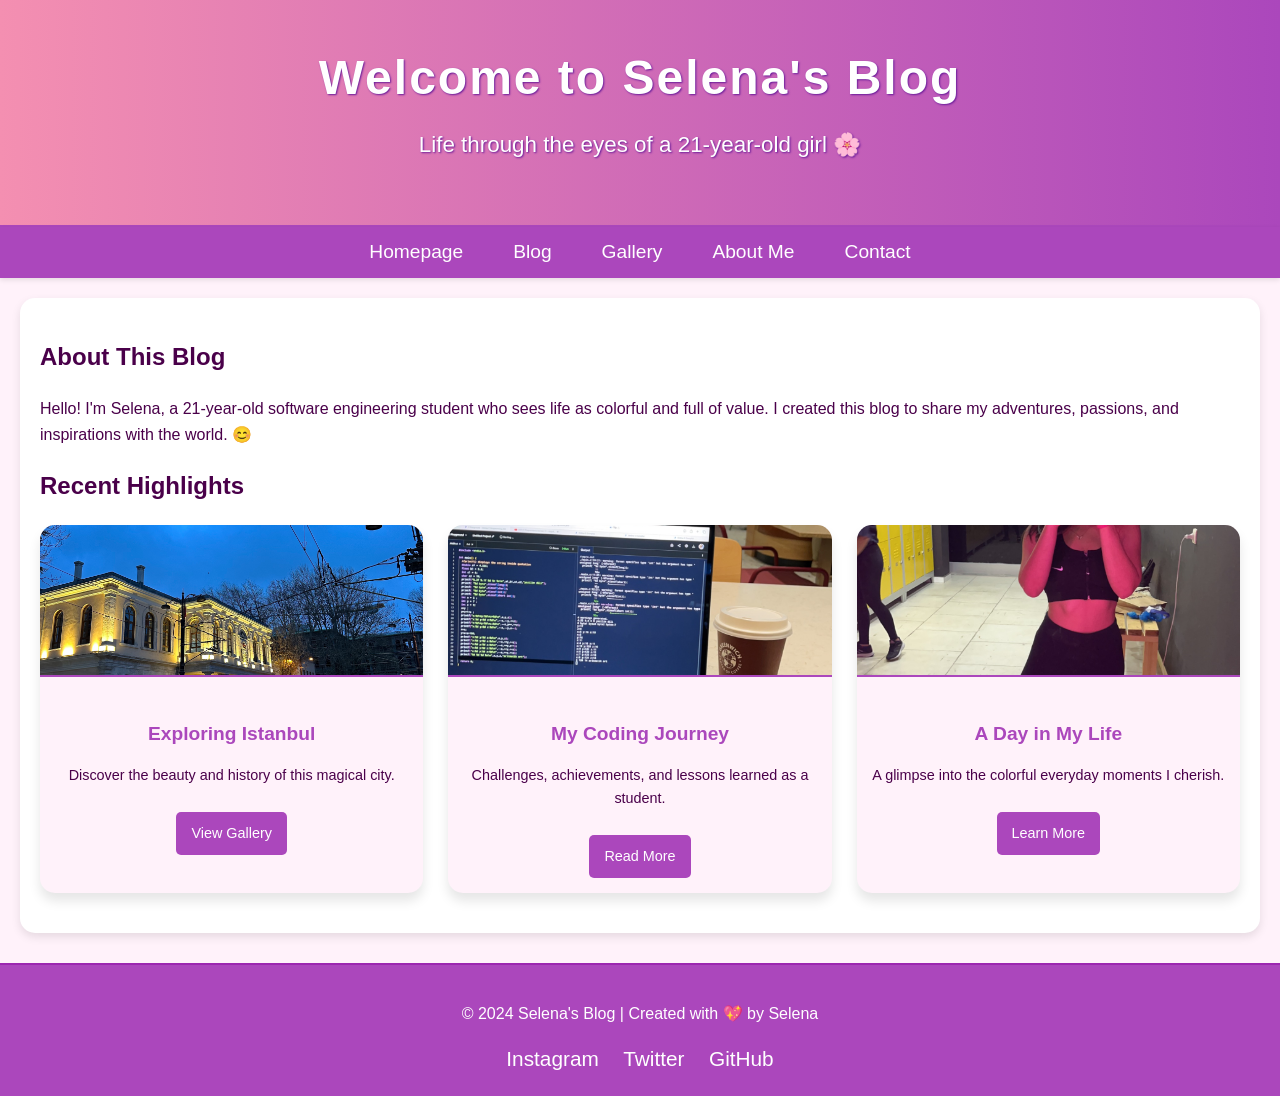
<file: proje/index.html>
<!DOCTYPE html>
<html lang="en">
<head>
    <meta charset="UTF-8">
    <meta name="viewport" content="width=device-width, initial-scale=1.0">
    <title>Selena's Blog - Homepage</title>
   
    <link rel="stylesheet" href="homepage.css">
</head>
<body>
   
    <header class="main-header">
        <div class="container">
            <h1>Welcome to Selena's Blog</h1>
            <p>Life through the eyes of a 21-year-old girl 🌸</p>
        </div>
    </header>

    
    <nav class="main-nav">
        <ul>
            <li><a href="index.html" class="active">Homepage</a></li>
            <li><a href="blog_yazim.html">Blog</a></li>
            <li><a href="gallery.html">Gallery</a></li>
            <li><a href="hakkımda.html">About Me</a></li>
            <li><a href="contact.html">Contact</a></li>
        </ul>
    </nav>

   
    <main class="homepage-content">
        
        <section class="intro-section">
            <h2>About This Blog</h2>
            <p>Hello! I'm Selena, a 21-year-old software engineering student who sees life as colorful and full of value. I created this blog to share my adventures, passions, and inspirations with the world. 😊</p>
        </section>

      
        <section class="featured-section">
            <h2>Recent Highlights</h2>
            <div class="highlight-container">
                <div class="highlight-item">
                    <img src="gallery1/IMG_0821.jpg" alt="Exploring Istanbul">
                    <div class="highlight-text">
                        <h3>Exploring Istanbul</h3>
                        <p>Discover the beauty and history of this magical city.</p>
                        <a href="gallery.html">View Gallery</a>
                    </div>
                </div>
                <div class="highlight-item">
                    <img src="gallery1/IMG_5863.png" alt="My Coding Journey">
                    <div class="highlight-text">
                        <h3>My Coding Journey</h3>
                        <p>Challenges, achievements, and lessons learned as a student.</p>
                        <a href="blog_yazim.html">Read More</a>
                    </div>
                </div>
                <div class="highlight-item">
                    <img src="gallery1/IMG_6247.png" alt="A Day in My Life">
                    <div class="highlight-text">
                        <h3>A Day in My Life</h3>
                        <p>A glimpse into the colorful everyday moments I cherish.</p>
                        <a href="blog_yazim.html">Learn More</a>
                    </div>
                </div>
            </div>
        </section>
    </main>

   
    <footer class="main-footer">
        <p>&copy; 2024 Selena's Blog | Created with 💖 by Selena</p>
        <div class="social-links">
            <a href="https://www.instagram.com/pasaselena" target="_blank">Instagram</a>
            <a href="https://x.com/pasaselena_" target="_blank">Twitter</a>
            <a href="https://gist.github.com/Pasaselena" target="_blank">GitHub</a>
        </div>
    </footer>
</body>
</html>
</file>
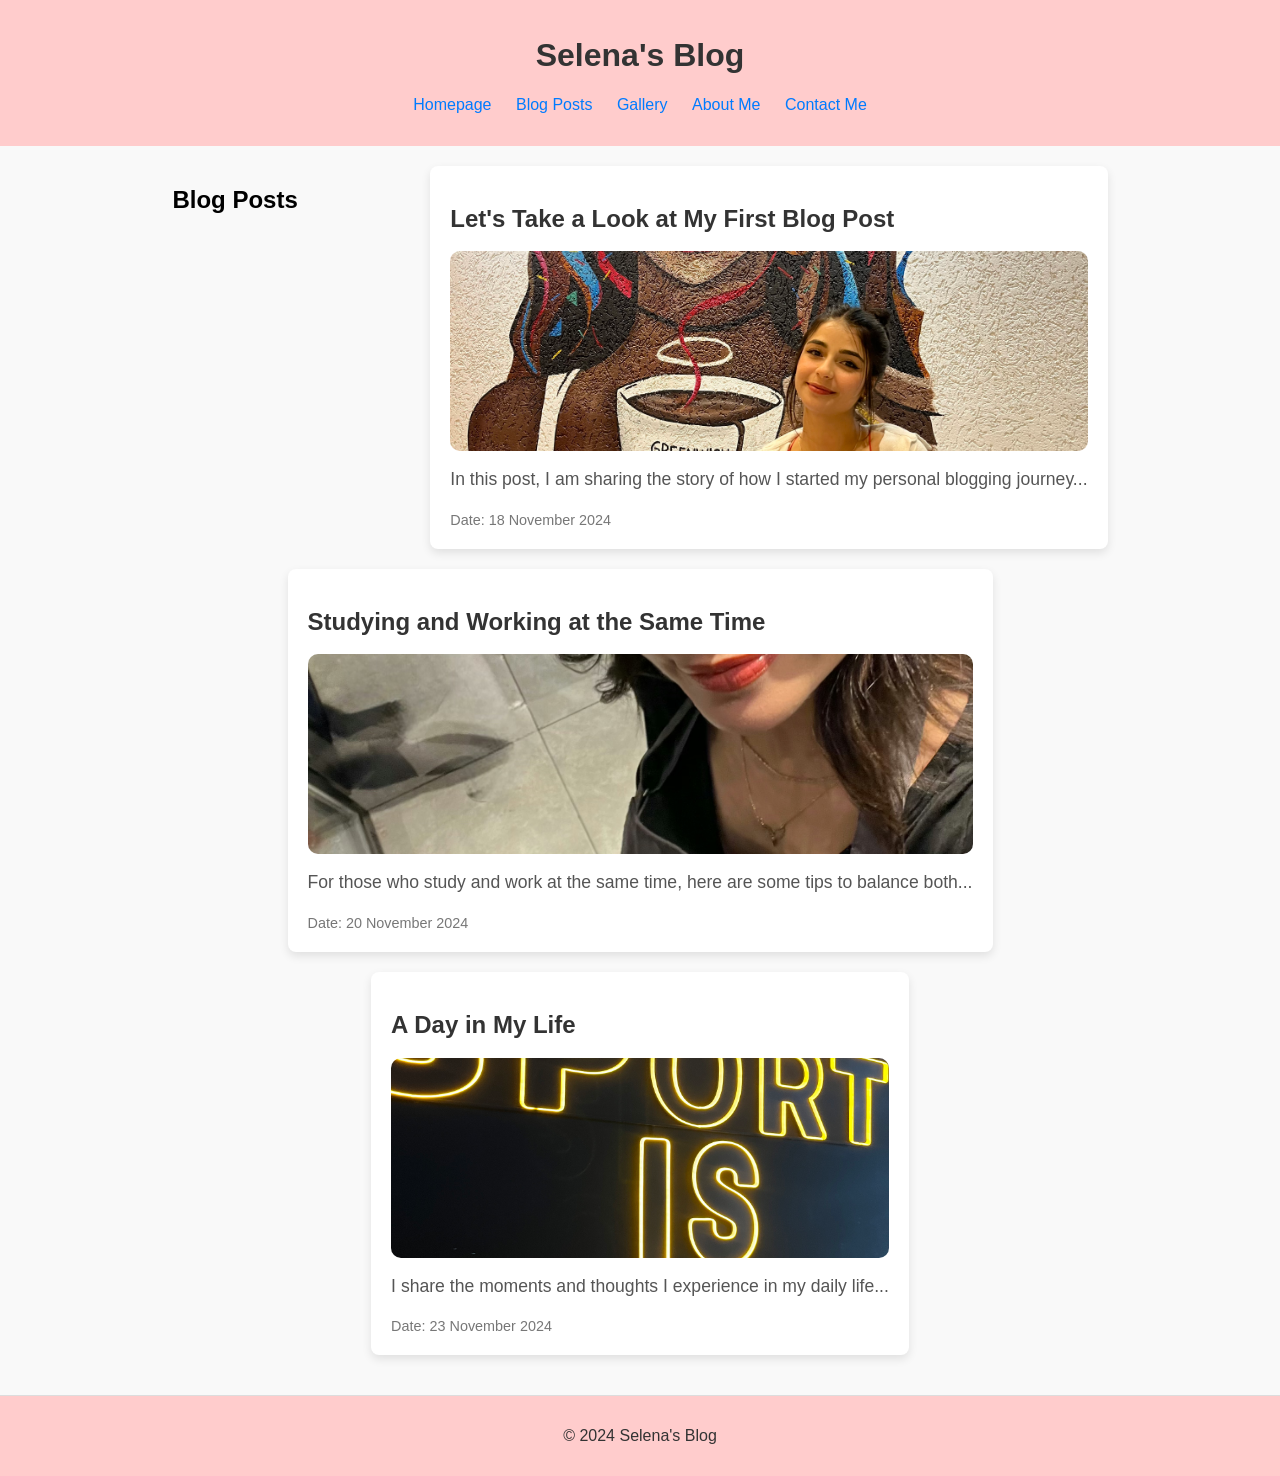
<file: proje/blog_yazim.html>
<!DOCTYPE html>
<html lang="en">
<head>
    <meta charset="UTF-8">
    <meta name="viewport" content="width=device-width, initial-scale=1.0">
    <title>Blog Posts - Selena's Blog</title>
    <link rel="stylesheet" href="blogpost.css"> 
</head>
<body>
   
    <header>
        <h1>Selena's Blog</h1>
        <nav>
            <ul>
                <li><a href="index.html">Homepage</a></li>
                <li><a href="blog_yazim.html" class="active">Blog Posts</a></li>
                <li><a href="gallery.html">Gallery</a></li>
                <li><a href="hakkımda.html">About Me</a></li>
                <li><a href="contact.html">Contact Me</a></li>
            </ul>
        </nav>
    </header>

    <main>
        <section class="blog-posts">
            <h2>Blog Posts</h2>

            <div class="blog-post">
                <h3><a href="ilkblogyazisi.html">Let's Take a Look at My First Blog Post</a></h3>
                <img src="gallery1/IMG_4565.jpg" alt="Image for first blog post" class="blog-image">
                <p class="excerpt">In this post, I am sharing the story of how I started my personal blogging journey...</p>
                <span class="date">Date: 18 November 2024</span>
            </div>

            <div class="blog-post">
                <h3><a href="workandstudent.html">Studying and Working at the Same Time</a></h3>
                <img src="gallery1/IMG_2950.jpg" alt="Image for second blog post" class="blog-image">
                <p class="excerpt">For those who study and work at the same time, here are some tips to balance both...</p>
                <span class="date">Date: 20 November 2024</span>
            </div>

            <div class="blog-post">
                <h3><a href="myroutine.html">A Day in My Life</a></h3>
                <img src="gallery1/IMG_6243.jpg" alt="Image for third blog post" class="blog-image">
                <p class="excerpt">I share the moments and thoughts I experience in my daily life...</p>
                <span class="date">Date: 23 November 2024</span>
            </div>

        </section>
    </main>

    <footer>
        <p>&copy; 2024 Selena's Blog</p>
    </footer>

</body>
</html>
</file>
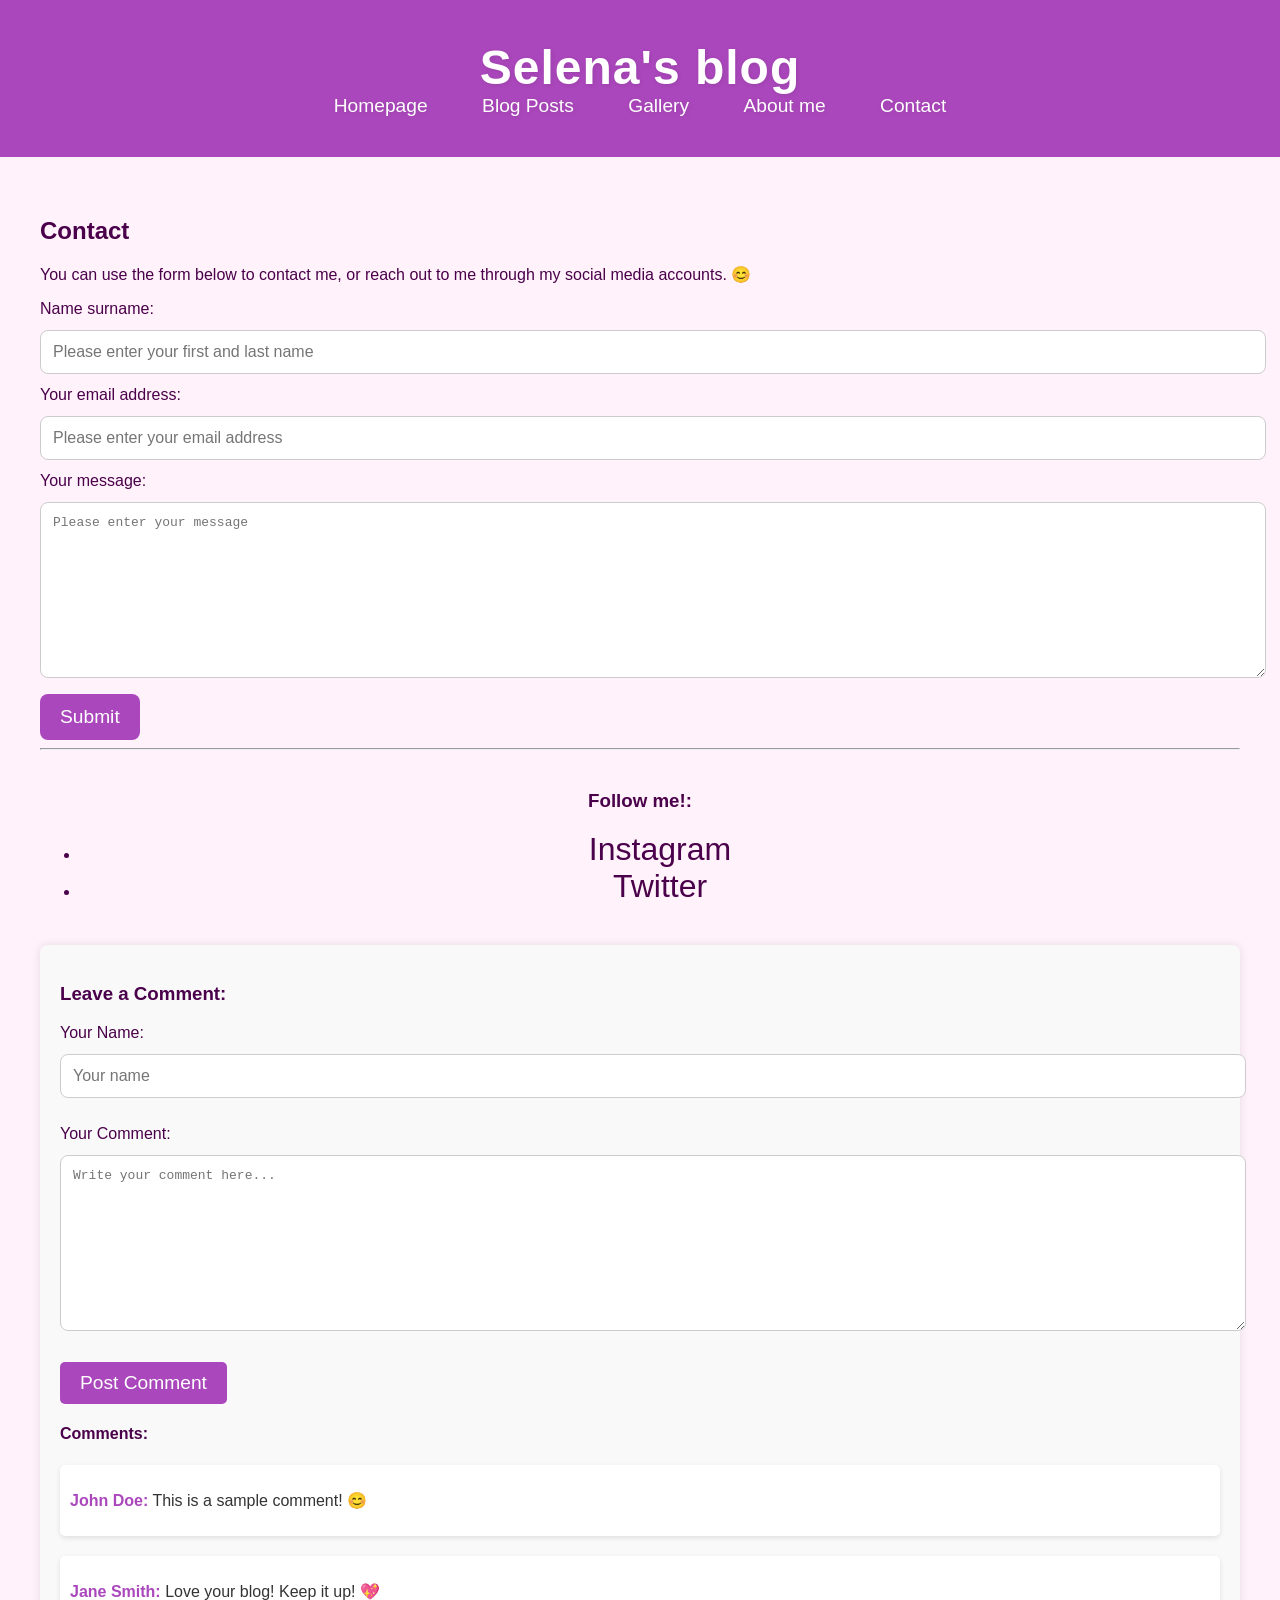
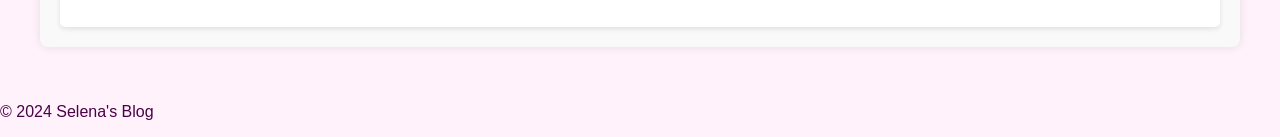
<file: proje/contact.html>
<!DOCTYPE html>
<html lang="en">
<head>
    <meta charset="UTF-8">
    <meta name="viewport" content="width=device-width, initial-scale=1.0">
    <title>İletişim - Selena's Blog</title>
    <link rel="stylesheet" href="contact.css">
</head>
<body>
    
    <header>
        <h1>Selena's blog</h1>
        <nav>
            <ul>
                <li><a href="index.html">Homepage</a></li>
                <li><a href="blog_yazim.html">Blog Posts</a></li>
                <li><a href="gallery.html">Gallery</a></li>
                <li><a href="hakkımda.html">About me</a></li>
                <li><a href="contact.html" class="active">Contact</a></li>
            </ul>
        </nav>
    </header>

    
    <main>
        <section class="contact">
            <h2>Contact</h2>
            <p>You can use the form below to contact me, or reach out to me through my social media accounts. 😊</p>

          
            <form name="contact" method="POST" data-netlify="true">
                <input type="hidden" name="form-name" value="contact">
                <div class="form-group">
                    <label for="name">Name surname:</label>
                    <input type="text" id="name" name="name" placeholder="Please enter your first and last name" required>
                </div>

                <div class="form-group">
                    <label for="email">Your email address:</label>
                    <input type="email" id="email" name="email" placeholder="Please enter your email address" required>
                </div>

                <div class="form-group">
                    <label for="message">Your message:</label>
                    <textarea id="message" name="message" rows="4" placeholder="Please enter your message" required></textarea>
                </div>

                <button type="submit" class="submit-btn">Submit</button>
            </form>

            <hr>

           
            <div class="social-media">
                <h3>Follow me!:</h3>
                <ul>
                    <li><a href="https://www.instagram.com/pasaselena?igsh=MTh3Zm9ldzU2Z3Z0eQ==" target="_blank">Instagram</a></li>
                    <li><a href="https://x.com/pasaselena_?s=21&t=tF5cCokDDqUtl7i5C5iYYg" target="_blank">Twitter</a></li>
                </ul>
            </div>

           
            <div class="comments-section">
                <h3>Leave a Comment:</h3>
                <form action="#" method="POST" class="comment-form">
                    <div class="form-group">
                        <label for="comment-name">Your Name:</label>
                        <input type="text" id="comment-name" name="comment-name" placeholder="Your name" required>
                    </div>

                    <div class="form-group">
                        <label for="comment-text">Your Comment:</label>
                        <textarea id="comment-text" name="comment-text" rows="4" placeholder="Write your comment here..." required></textarea>
                    </div>

                    <button type="submit" class="submit-btn">Post Comment</button>
                </form>

                <h4>Comments:</h4>
                <div class="comment-list">
                  
                    <div class="comment">
                        <p><strong>John Doe:</strong> This is a sample comment! 😊</p>
                    </div>
                    <div class="comment">
                        <p><strong>Jane Smith:</strong> Love your blog! Keep it up! 💖</p>
                    </div>
                </div>
            </div>

        </section>
    </main>

   
    <footer>
        <p>&copy; 2024 Selena's Blog</p>
    </footer>
</body>
</html>
</file>
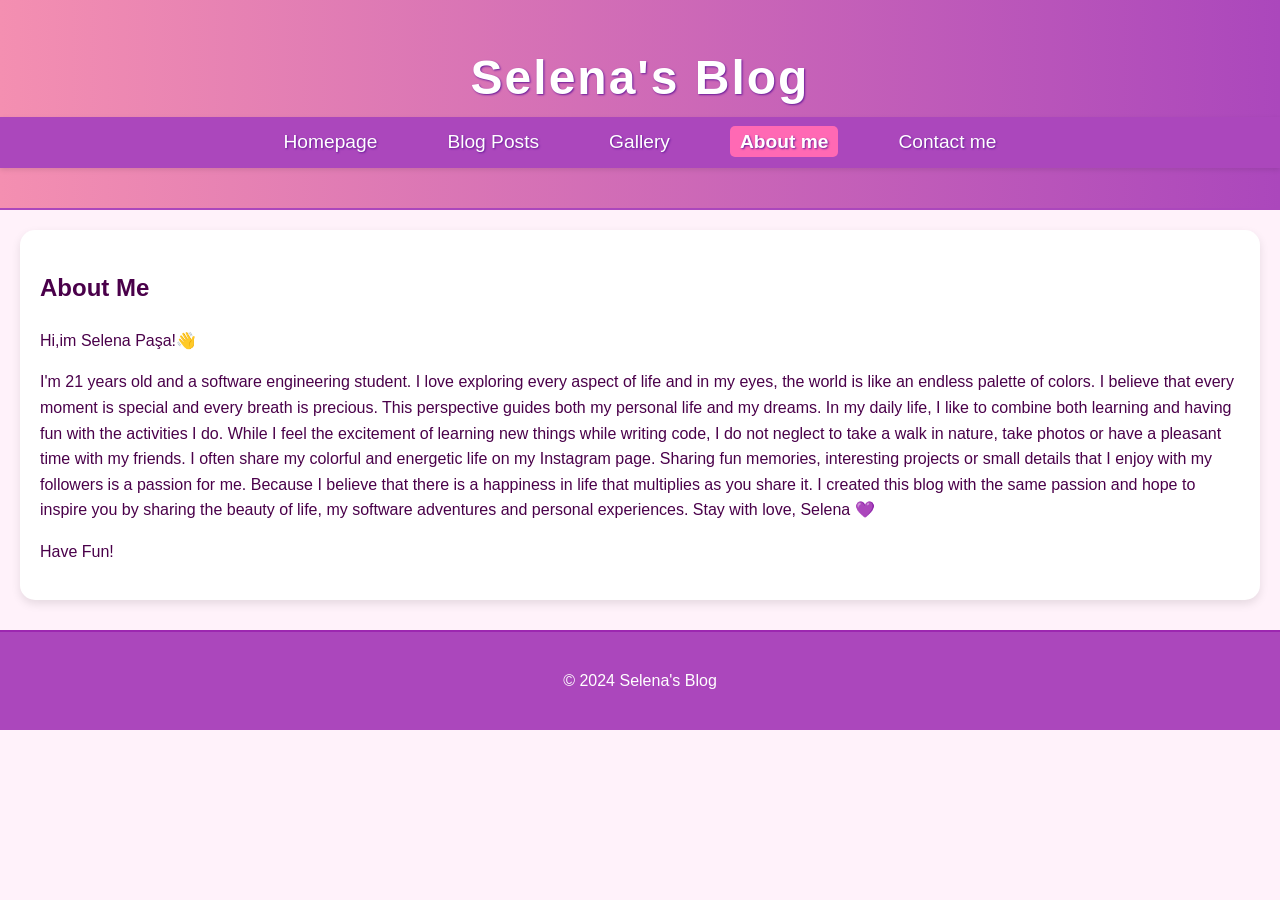
<file: proje/hakkımda.html>
<!DOCTYPE html>
<html lang="tr">
<head>
    <meta charset="UTF-8">
    <meta name="viewport" content="width=device-width, initial-scale=1.0">
    <title>Hakkımda - Selena's Blog</title>
    <link rel="stylesheet" href="style.css">
    <link rel="stylesheet" href="homepage.css">
   
</head>
<body>
   
    <header>
        <h1>Selena's Blog</h1>
        <nav>
            <ul>
                <li><a href="index.html">Homepage</a></li>
                <li><a href="blog_yazim.html">Blog Posts</a></li>
                <li><a href="gallery.html">Gallery</a></li>
                <li><a href="hakkımda.html" class="active">About me</a></li>
                <li><a href="contact.html">Contact me</a></li>
            </ul>
        </nav>
    </header>

  
    <main>
        <section class="about">
            <h2>About Me</h2>
            <p>Hi,im Selena Paşa!👋</p>
            <p> 

                I'm 21 years old and a software engineering student. I love exploring every aspect of life and in my eyes, the world is like an endless palette of colors. I believe that every moment is special and every breath is precious. This perspective guides both my personal life and my dreams.
                
                In my daily life, I like to combine both learning and having fun with the activities I do. While I feel the excitement of learning new things while writing code, I do not neglect to take a walk in nature, take photos or have a pleasant time with my friends.
                
                I often share my colorful and energetic life on my Instagram page. Sharing fun memories, interesting projects or small details that I enjoy with my followers is a passion for me. Because I believe that there is a happiness in life that multiplies as you share it.
                
                I created this blog with the same passion and hope to inspire you by sharing the beauty of life, my software adventures and personal experiences.
                
                Stay with love,
                Selena 💜
                
                </p>
            <p>Have Fun!</p>
        </section>
    </main>

   
    <footer>
        <p>&copy; 2024 Selena's Blog</p>
    </footer>
</body>
</html>
</file>
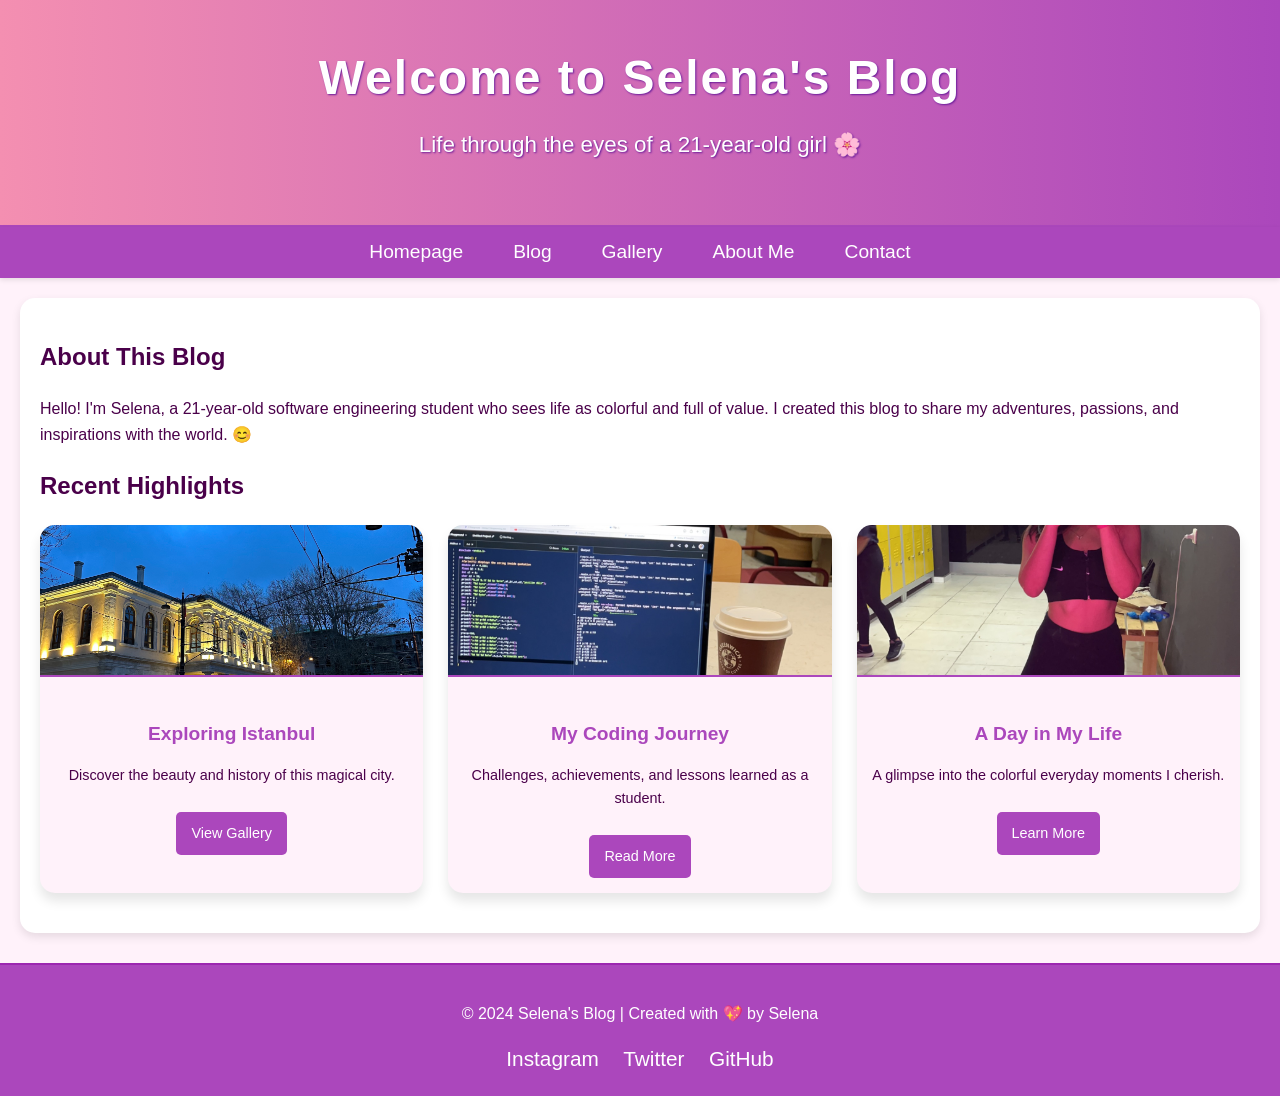
<file: proje/homepage.html>
<!DOCTYPE html>
<html lang="en">
<head>
    <meta charset="UTF-8">
    <meta name="viewport" content="width=device-width, initial-scale=1.0">
    <title>Selena's Blog - Homepage</title>
   
    <link rel="stylesheet" href="homepage.css">
</head>
<body>
   
    <header class="main-header">
        <div class="container">
            <h1>Welcome to Selena's Blog</h1>
            <p>Life through the eyes of a 21-year-old girl 🌸</p>
        </div>
    </header>

    
    <nav class="main-nav">
        <ul>
            <li><a href="homepage.html" class="active">Homepage</a></li>
            <li><a href="blog_yazim.html">Blog</a></li>
            <li><a href="gallery.html">Gallery</a></li>
            <li><a href="hakkımda.html">About Me</a></li>
            <li><a href="contact.html">Contact</a></li>
        </ul>
    </nav>

   
    <main class="homepage-content">
        
        <section class="intro-section">
            <h2>About This Blog</h2>
            <p>Hello! I'm Selena, a 21-year-old software engineering student who sees life as colorful and full of value. I created this blog to share my adventures, passions, and inspirations with the world. 😊</p>
        </section>

      
        <section class="featured-section">
            <h2>Recent Highlights</h2>
            <div class="highlight-container">
                <div class="highlight-item">
                    <img src="gallery1/IMG_0821.jpg" alt="Exploring Istanbul">
                    <div class="highlight-text">
                        <h3>Exploring Istanbul</h3>
                        <p>Discover the beauty and history of this magical city.</p>
                        <a href="gallery.html">View Gallery</a>
                    </div>
                </div>
                <div class="highlight-item">
                    <img src="gallery1/IMG_5863.png" alt="My Coding Journey">
                    <div class="highlight-text">
                        <h3>My Coding Journey</h3>
                        <p>Challenges, achievements, and lessons learned as a student.</p>
                        <a href="blog_yazim.html">Read More</a>
                    </div>
                </div>
                <div class="highlight-item">
                    <img src="gallery1/IMG_6247.png" alt="A Day in My Life">
                    <div class="highlight-text">
                        <h3>A Day in My Life</h3>
                        <p>A glimpse into the colorful everyday moments I cherish.</p>
                        <a href="blog_yazim.html">Learn More</a>
                    </div>
                </div>
            </div>
        </section>
    </main>

   
    <footer class="main-footer">
        <p>&copy; 2024 Selena's Blog | Created with 💖 by Selena</p>
        <div class="social-links">
            <a href="https://www.instagram.com/pasaselena" target="_blank">Instagram</a>
            <a href="https://x.com/pasaselena_" target="_blank">Twitter</a>
            <a href="https://gist.github.com/Pasaselena" target="_blank">GitHub</a>
        </div>
    </footer>
</body>
</html>
</file>
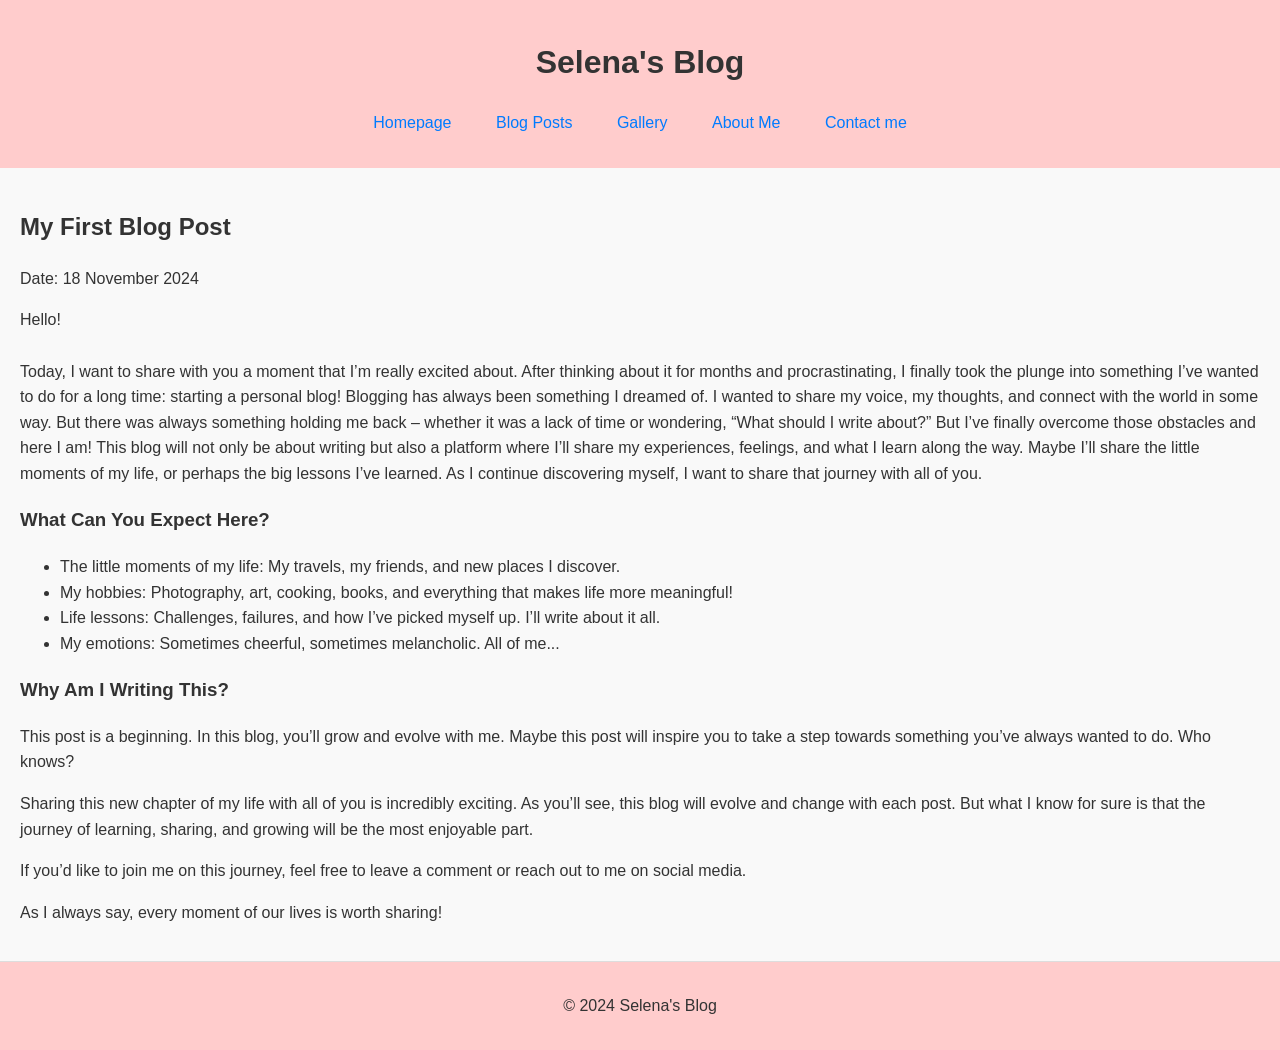
<file: proje/ilkblogyazisi.html>
<!DOCTYPE html>
<html lang="en">
<head>
    <meta charset="UTF-8">
    <meta name="viewport" content="width=device-width, initial-scale=1.0">
    <title>İlk Blog Yazım - Selena's Blog</title>
    <link rel="stylesheet" href="style.css"> 
    <link rel="stylesheet" href="blogpost.css"> 
</head>
<body>
    
    <header>
        <h1>Selena's Blog</h1>
        <nav>
            <ul>
                <li><a href="index.html">Homepage</a></li>
                <li><a href="blog_yazim.html">Blog Posts</a></li>
                <li><a href="gallery.html">Gallery</a></li>
                <li><a href="hakkımda.html">About Me</a></li>
                <li><a href="contact.html">Contact me</a></li>
            </ul>
        </nav>
    </header>

    
    <main>
        <section class="post">
            <h2>My First Blog Post</h2>
            <span class="post-date">Date: 18 November 2024</span>
            <div class="post-content">
                <p>Hello!<br><br>
                
                    Today, I want to share with you a moment that I’m really excited about. After thinking about it for months and procrastinating, I finally took the plunge into something I’ve wanted to do for a long time: starting a personal blog!
                    
                    Blogging has always been something I dreamed of. I wanted to share my voice, my thoughts, and connect with the world in some way. But there was always something holding me back – whether it was a lack of time or wondering, “What should I write about?” But I’ve finally overcome those obstacles and here I am!
                    
                    This blog will not only be about writing but also a platform where I’ll share my experiences, feelings, and what I learn along the way. Maybe I’ll share the little moments of my life, or perhaps the big lessons I’ve learned. As I continue discovering myself, I want to share that journey with all of you.
                    
                    <h3>What Can You Expect Here?</h3>
                    <ul>
                        <li>The little moments of my life: My travels, my friends, and new places I discover.</li>
                        <li>My hobbies: Photography, art, cooking, books, and everything that makes life more meaningful!</li>
                        <li>Life lessons: Challenges, failures, and how I’ve picked myself up. I’ll write about it all.</li>
                        <li>My emotions: Sometimes cheerful, sometimes melancholic. All of me...</li>
                    </ul>

                    <h3>Why Am I Writing This?</h3>
                    <p>This post is a beginning. In this blog, you’ll grow and evolve with me. Maybe this post will inspire you to take a step towards something you’ve always wanted to do. Who knows?</p>
                    <p>Sharing this new chapter of my life with all of you is incredibly exciting. As you’ll see, this blog will evolve and change with each post. But what I know for sure is that the journey of learning, sharing, and growing will be the most enjoyable part.</p>
                    
                    <p>If you’d like to join me on this journey, feel free to leave a comment or reach out to me on social media.</p>
                    
                    <p>As I always say, every moment of our lives is worth sharing!</p>
               </p>
            </div>
        </section>
    </main>

  
    <footer>
        <p>&copy; 2024 Selena's Blog</p>
    </footer>
</body>
</html>
</file>
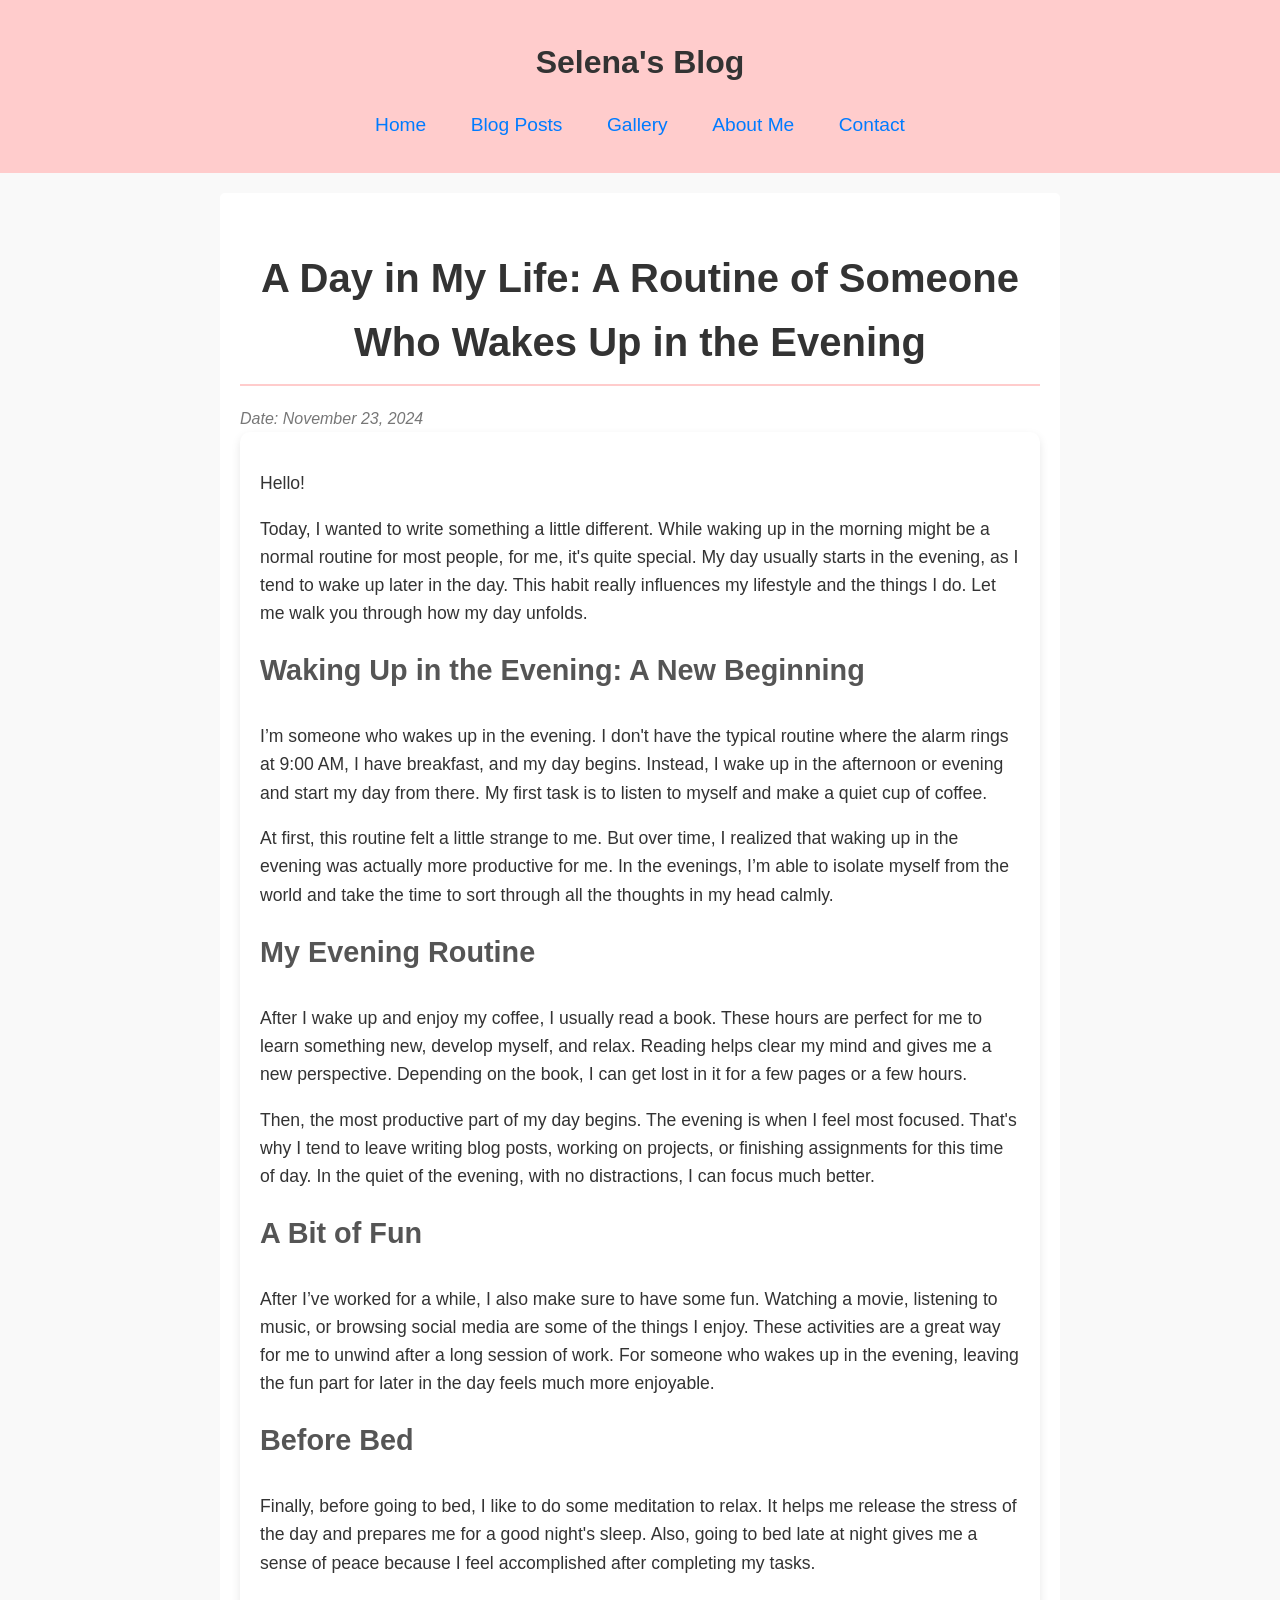
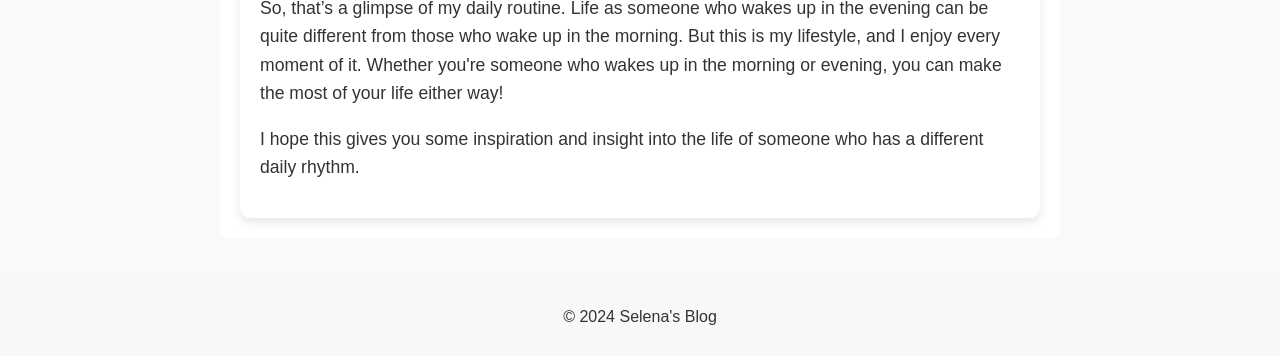
<file: proje/myroutine.html>
<!DOCTYPE html>
<html lang="en">
<head>
    <meta charset="UTF-8">
    <meta name="viewport" content="width=device-width, initial-scale=1.0">
    <title>A Day in My Life - Selena's Blog</title>
    <link rel="stylesheet" href="style.css"> 
    <link rel="stylesheet" href="work.css"> 
</head>
<body>
   
    <header>
        <h1>Selena's Blog</h1>
        <nav>
            <ul>
                <li><a href="index.html">Home</a></li>
                <li><a href="blog_yazim.html">Blog Posts</a></li>
                <li><a href="gallery.html">Gallery</a></li>
                <li><a href="hakkımda.html">About Me</a></li>
                <li><a href="contact.html">Contact</a></li>
            </ul>
        </nav>
    </header>

    
    <main>
        <section class="post">
            <h2>A Day in My Life: A Routine of Someone Who Wakes Up in the Evening</h2>
            <span class="post-date">Date: November 23, 2024</span>
            <div class="post-content">
                <p>Hello!</p>
                <p>Today, I wanted to write something a little different. While waking up in the morning might be a normal routine for most people, for me, it's quite special. My day usually starts in the evening, as I tend to wake up later in the day. This habit really influences my lifestyle and the things I do. Let me walk you through how my day unfolds.</p>

                <h3>Waking Up in the Evening: A New Beginning</h3>
                <p>I’m someone who wakes up in the evening. I don't have the typical routine where the alarm rings at 9:00 AM, I have breakfast, and my day begins. Instead, I wake up in the afternoon or evening and start my day from there. My first task is to listen to myself and make a quiet cup of coffee.</p>

                <p>At first, this routine felt a little strange to me. But over time, I realized that waking up in the evening was actually more productive for me. In the evenings, I’m able to isolate myself from the world and take the time to sort through all the thoughts in my head calmly.</p>

                <h3>My Evening Routine</h3>
                <p>After I wake up and enjoy my coffee, I usually read a book. These hours are perfect for me to learn something new, develop myself, and relax. Reading helps clear my mind and gives me a new perspective. Depending on the book, I can get lost in it for a few pages or a few hours.</p>

                <p>Then, the most productive part of my day begins. The evening is when I feel most focused. That's why I tend to leave writing blog posts, working on projects, or finishing assignments for this time of day. In the quiet of the evening, with no distractions, I can focus much better.</p>

                <h3>A Bit of Fun</h3>
                <p>After I’ve worked for a while, I also make sure to have some fun. Watching a movie, listening to music, or browsing social media are some of the things I enjoy. These activities are a great way for me to unwind after a long session of work. For someone who wakes up in the evening, leaving the fun part for later in the day feels much more enjoyable.</p>

                <h3>Before Bed</h3>
                <p>Finally, before going to bed, I like to do some meditation to relax. It helps me release the stress of the day and prepares me for a good night's sleep. Also, going to bed late at night gives me a sense of peace because I feel accomplished after completing my tasks.</p>

                <p>So, that’s a glimpse of my daily routine. Life as someone who wakes up in the evening can be quite different from those who wake up in the morning. But this is my lifestyle, and I enjoy every moment of it. Whether you're someone who wakes up in the morning or evening, you can make the most of your life either way!</p>

                <p>I hope this gives you some inspiration and insight into the life of someone who has a different daily rhythm.</p>
            </div>
        </section>
    </main>

    
    <footer>
        <p>&copy; 2024 Selena's Blog</p>
    </footer>
</body>
</html>
</file>
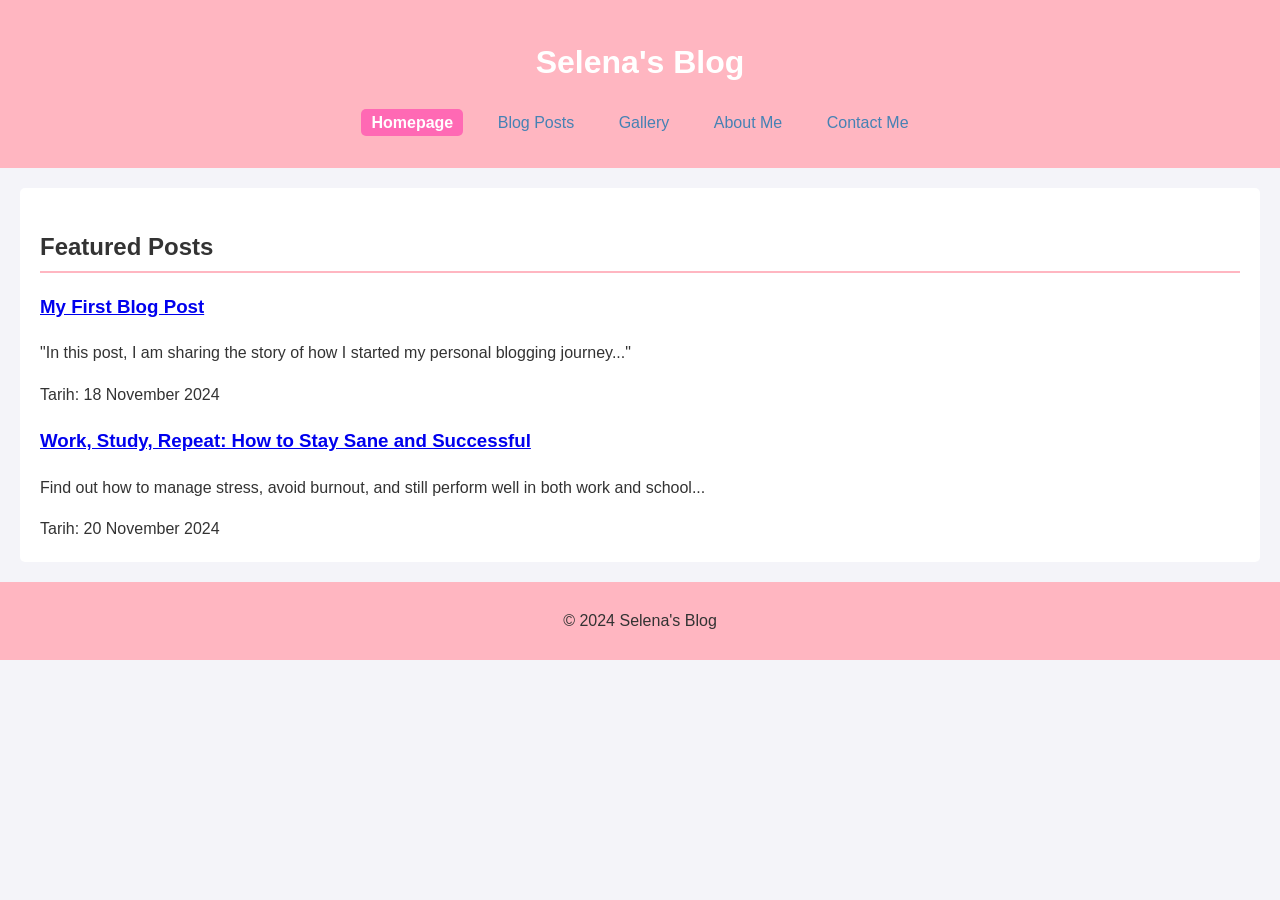
<file: proje/WEB_SİTEM.HTML>
<!DOCTYPE html>
<html lang="en">
<head>
    <meta charset="UTF-8">
    <meta name="viewport" content="width=device-width, initial-scale=1.0">
    <title>Selena's Blog - Home Page</title>
    <link rel="stylesheet" href="style.css">
</head>
<body>
    
    
    <header>
        <h1>Selena's Blog</h1>
        <nav>
            <ul>
                <li><a href="index.html" class="active">Homepage</a></li>
                <li><a href="blog_yazim.html">Blog Posts</a></li>
                <li><a href="gallery.html">Gallery</a></li>
                <li><a href="hakkımda.html">About Me</a></li>
                <li><a href="contact.html">Contact Me</a></li>
            </ul>
        </nav>
    </header>

    
    <main>
        <section class="featured-posts">
            <h2>Featured Posts</h2>
            
           
            <article>
                <h3><a href="ilkblogyazisi.html">My First Blog Post</a></h3>
                <p>"In this post, I am sharing the story of how I started my personal blogging journey..."</p>
                <span>Tarih: 18 November 2024</span>
            </article>

            
            <article>
                <h3><a href="workandstudent.html">Work, Study, Repeat: How to Stay Sane and Successful</a></h3>
                <p>Find out how to manage stress, avoid burnout, and still perform well in both work and school...</p>
                <span>Tarih: 20 November 2024</span>
            </article>
        </section>
    </main>

   
    <footer>
        <p>&copy; 2024 Selena's Blog</p>
    </footer>
    
</body>
</html>
</file>
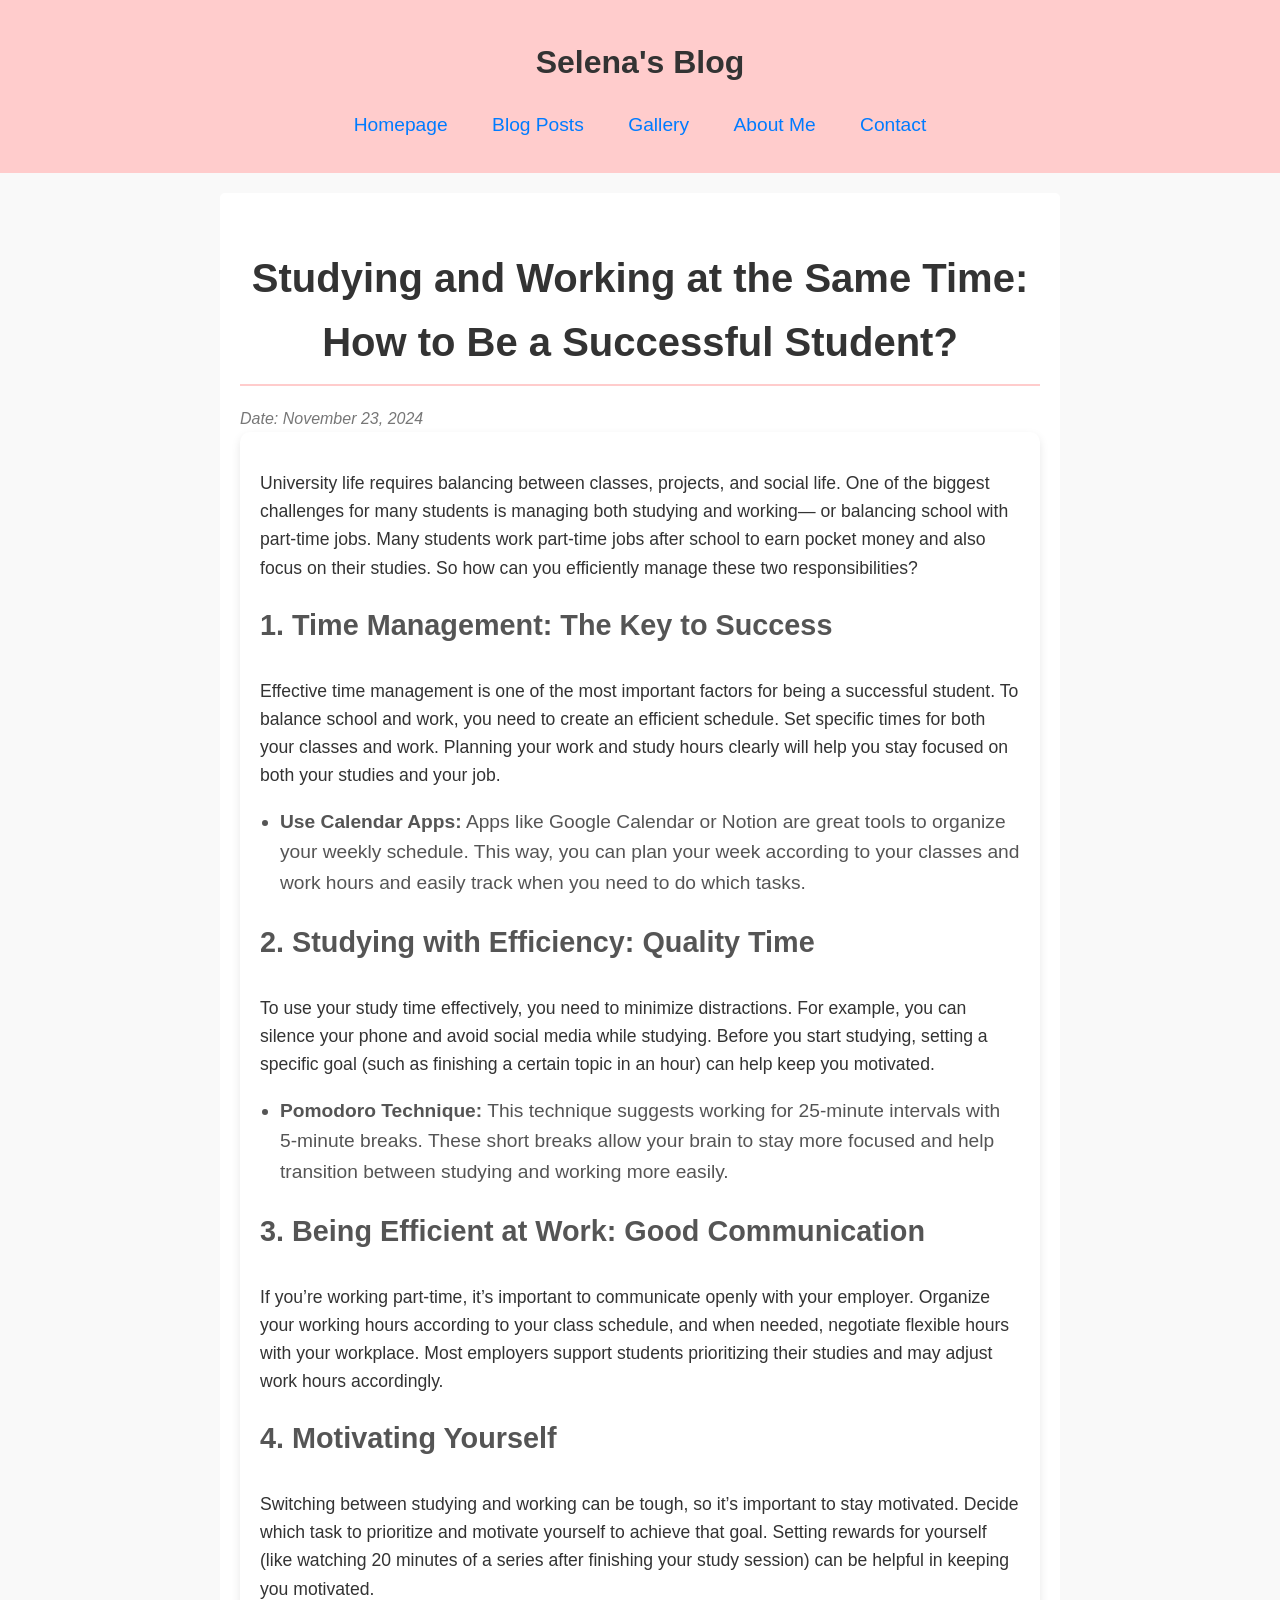
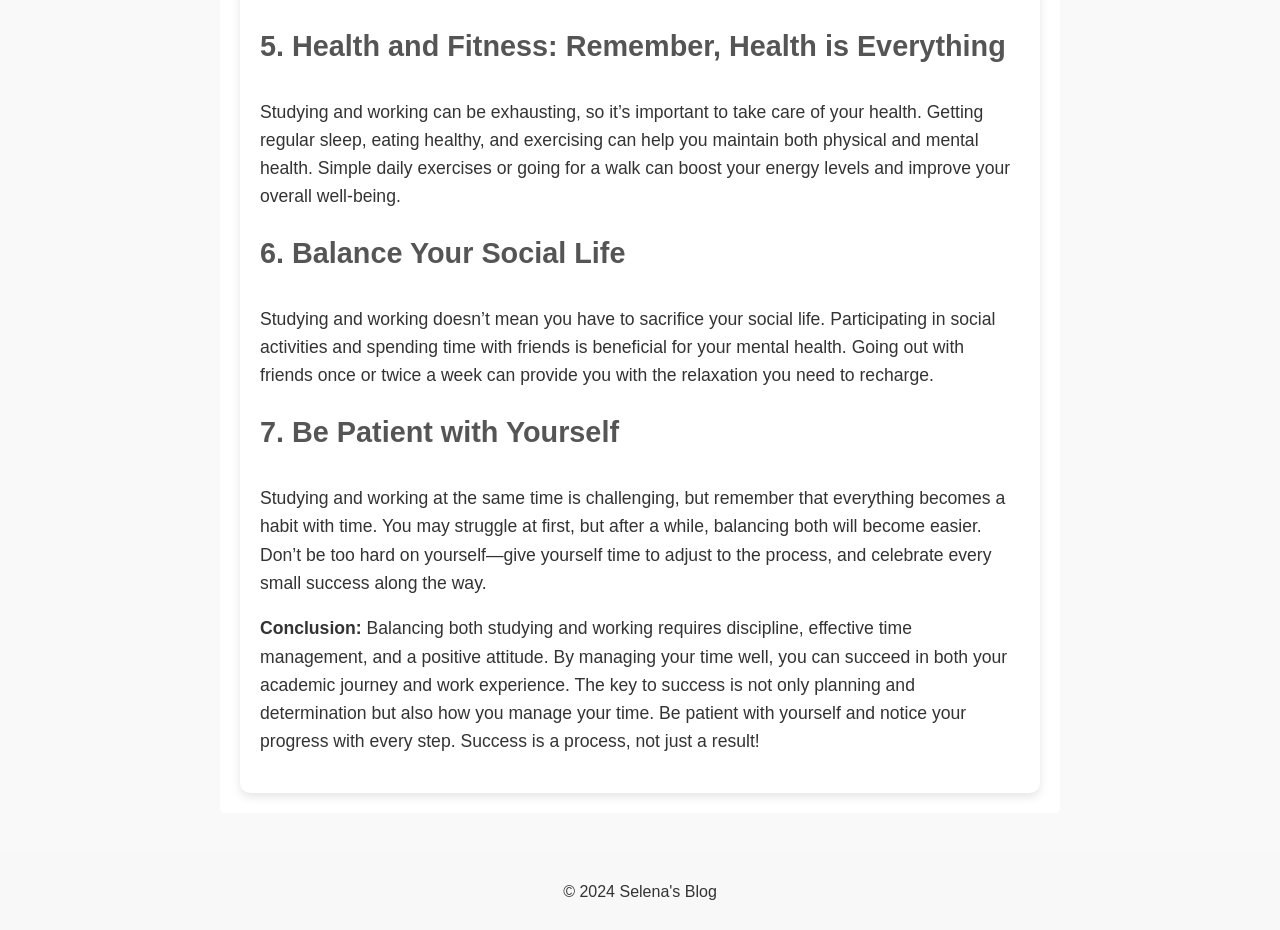
<file: proje/workandstudent.html>
<!DOCTYPE html>
<html lang="en">
<head>
    <meta charset="UTF-8">
    <meta name="viewport" content="width=device-width, initial-scale=1.0">
    <title>Studying and Working at the Same Time: How to Be a Successful Student?</title>
    <link rel="stylesheet" href="style.css"> 
    <link rel="stylesheet" href="work.css"> 

</head>
<body>
    
    <header>
        <h1>Selena's Blog</h1>
        <nav>
            <ul>
                <li><a href="hakkımda.html">Homepage</a></li>
                <li><a href="blog_yazim.html">Blog Posts</a></li>
                <li><a href="gallery.html">Gallery</a></li>
                <li><a href="hakkımda.html">About Me</a></li>
                <li><a href="contact.html">Contact</a></li>
            </ul>
        </nav>
    </header>


    <main>
        <section class="post">
            <h2>Studying and Working at the Same Time: How to Be a Successful Student?</h2>
            <span class="post-date">Date: November 23, 2024</span>
            <div class="post-content">
                <p>University life requires balancing between classes, projects, and social life. One of the biggest challenges for many students is managing both studying and working— or balancing school with part-time jobs. Many students work part-time jobs after school to earn pocket money and also focus on their studies. So how can you efficiently manage these two responsibilities?</p>
                
                <h3>1. Time Management: The Key to Success</h3>
                <p>Effective time management is one of the most important factors for being a successful student. To balance school and work, you need to create an efficient schedule. Set specific times for both your classes and work. Planning your work and study hours clearly will help you stay focused on both your studies and your job.</p>
                <ul>
                    <li><strong>Use Calendar Apps:</strong> Apps like Google Calendar or Notion are great tools to organize your weekly schedule. This way, you can plan your week according to your classes and work hours and easily track when you need to do which tasks.</li>
                </ul>

                <h3>2. Studying with Efficiency: Quality Time</h3>
                <p>To use your study time effectively, you need to minimize distractions. For example, you can silence your phone and avoid social media while studying. Before you start studying, setting a specific goal (such as finishing a certain topic in an hour) can help keep you motivated.</p>
                <ul>
                    <li><strong>Pomodoro Technique:</strong> This technique suggests working for 25-minute intervals with 5-minute breaks. These short breaks allow your brain to stay more focused and help transition between studying and working more easily.</li>
                </ul>

                <h3>3. Being Efficient at Work: Good Communication</h3>
                <p>If you’re working part-time, it’s important to communicate openly with your employer. Organize your working hours according to your class schedule, and when needed, negotiate flexible hours with your workplace. Most employers support students prioritizing their studies and may adjust work hours accordingly.</p>

                <h3>4. Motivating Yourself</h3>
                <p>Switching between studying and working can be tough, so it’s important to stay motivated. Decide which task to prioritize and motivate yourself to achieve that goal. Setting rewards for yourself (like watching 20 minutes of a series after finishing your study session) can be helpful in keeping you motivated.</p>

                <h3>5. Health and Fitness: Remember, Health is Everything</h3>
                <p>Studying and working can be exhausting, so it’s important to take care of your health. Getting regular sleep, eating healthy, and exercising can help you maintain both physical and mental health. Simple daily exercises or going for a walk can boost your energy levels and improve your overall well-being.</p>

                <h3>6. Balance Your Social Life</h3>
                <p>Studying and working doesn’t mean you have to sacrifice your social life. Participating in social activities and spending time with friends is beneficial for your mental health. Going out with friends once or twice a week can provide you with the relaxation you need to recharge.</p>

                <h3>7. Be Patient with Yourself</h3>
                <p>Studying and working at the same time is challenging, but remember that everything becomes a habit with time. You may struggle at first, but after a while, balancing both will become easier. Don’t be too hard on yourself—give yourself time to adjust to the process, and celebrate every small success along the way.</p>

                <p><strong>Conclusion:</strong> Balancing both studying and working requires discipline, effective time management, and a positive attitude. By managing your time well, you can succeed in both your academic journey and work experience. The key to success is not only planning and determination but also how you manage your time. Be patient with yourself and notice your progress with every step. Success is a process, not just a result!</p>
            </div>
        </section>
    </main>

    
    <footer>
        <p>&copy; 2024 Selena's Blog</p>
    </footer>
</body>
</html>
</file>
<file: proje/homepage.css>
body {
    font-family: 'Arial', sans-serif;
    margin: 0;
    padding: 0;
    color: #4A004A; 
    background-color: #FFF2FA; 
    line-height: 1.6;
}

a {
    text-decoration: none;
    color: #AB47BC; 
    transition: color 0.3s ease;
}

a:hover {
    color: #9C27B0; 
}


header {
    background: linear-gradient(90deg, #F48FB1, #AB47BC); 
    color: white;
    text-align: center;
    padding: 40px 0;
    text-shadow: 1px 1px 2px #6A1B9A;
    border-bottom: 2px solid #AB47BC; 
}

header h1 {
    font-size: 3em;
    margin: 0;
    letter-spacing: 2px;
}

header p {
    font-size: 1.4em;
    font-weight: 300;
    margin-top: 10px;
}


nav {
    background-color: #AB47BC; 
    padding: 10px 0;
    box-shadow: 0 2px 5px rgba(0, 0, 0, 0.1); 
    transition: background-color 0.3s ease-in-out;
}

nav:hover {
    background-color: #9C27B0; 
}

nav ul {
    list-style: none;
    padding: 0;
    margin: 0;
    display: flex;
    justify-content: center;
    gap: 30px;
}

nav ul li a {
    color: white;
    font-size: 1.2em;
    padding: 5px 10px;
    border-radius: 5px;
    transition: background-color 0.3s ease, transform 0.3s ease;
}

nav ul li a:hover {
    background-color: #F48FB1;
    transform: scale(1.1); 
}


main {
    max-width: 1200px;
    margin: 20px auto;
    padding: 20px;
    background: white;
    border-radius: 15px;
    box-shadow: 0 4px 10px rgba(0, 0, 0, 0.1);
}


.featured-section .highlight-container {
    display: grid;
    grid-template-columns: repeat(auto-fit, minmax(200px, 1fr));
    gap: 25px;
    margin: 20px 0;
}

.highlight-item {
    background: #FFF2FA; 
    border-radius: 15px;
    overflow: hidden;
    text-align: center;
    box-shadow: 0 8px 12px rgba(0, 0, 0, 0.1);
    transition: transform 0.3s ease, box-shadow 0.3s ease, border 0.3s ease;
}

.highlight-item:hover {
    transform: translateY(-10px);
    box-shadow: 0 12px 16px rgba(0, 0, 0, 0.2);
    border: 2px solid #AB47BC; 
}

.highlight-item img {
    width: 100%;
    height: 150px; 
    object-fit: cover; 
    border-bottom: 2px solid #AB47BC; 
}

.highlight-text {
    padding: 15px;
}

.highlight-text h3 {
    font-size: 1.2em;
    color: #AB47BC;
    margin-bottom: 10px;
    font-weight: 600;
}

.highlight-text p {
    font-size: 0.9em;
    color: #4A004A;
}

.highlight-text a {
    display: inline-block;
    margin-top: 10px;
    padding: 10px 15px;
    background-color: #AB47BC;
    color: white;
    border-radius: 5px;
    font-size: 0.9em;
    text-decoration: none;
    transition: background 0.3s ease-in-out, transform 0.3s ease-in-out;
}

.highlight-text a:hover {
    background-color: #9C27B0; 
    transform: scale(1.05); 
}


footer {
    background: #AB47BC;
    color: white;
    text-align: center;
    padding: 20px 0;
    margin-top: 30px;
    border-top: 2px solid #9C27B0; 
}


footer .social-links {
    margin-top: 10px;
}

footer .social-links a {
    margin: 0 10px;
    color: white;
    font-size: 1.3em;
    transition: color 0.3s ease, transform 0.3s ease;
}

footer .social-links a:hover {
    color: #F48FB1;
    transform: scale(1.1);
}


@media (max-width: 768px) {
    .highlight-item img {
        height: 120px; 
    }

    .highlight-container {
        grid-template-columns: repeat(auto-fit, minmax(180px, 1fr)); 
    }
}
</file>
<file: proje/blogpost.css>
body {
    font-family: Arial, sans-serif;
    margin: 0;
    padding: 0;
    background-color: #f9f9f9; 
}


header {
    background-color: #ffcccc; 
    color: #333;
    padding: 1rem 0;
    text-align: center;
}

nav ul {
    list-style: none;
    padding: 0;
    text-align: center;
}

nav ul li {
    display: inline;
    margin: 0 10px;
}

nav ul li a {
    text-decoration: none;
    color: #007BFF;
}


.blog-post {
    background-color: #fff;  
    padding: 20px;
    margin-bottom: 20px;
    border-radius: 8px;
    box-shadow: 0 4px 10px rgba(0, 0, 0, 0.1);
}


.blog-image-container {
    width: 100%; 
    max-width: 300px; 
    margin: 0 auto 15px; 
    overflow: hidden; 
    border-radius: 10px; 
    border: 2px solid #ffcccc; 
    box-shadow: 0 4px 15px rgba(0, 0, 0, 0.1); 
    transition: transform 0.3s ease; 
    display: inline-block;
    text-align: center; 
}

.blog-image-container:hover {
    transform: scale(1.05); 
}


.blog-image {
    width: 100%;            
    height: 200px;          
    object-fit: cover;      
    border-radius: 10px;    
}


.blog-post h3 a {
    color: #333;
    text-decoration: none;
    font-size: 1.5rem;
    font-weight: bold;
}

.blog-post h3 a:hover {
    color: #ff3333; 
}

.blog-post .date {
    font-size: 0.9rem;
    color: #777;
    margin-top: 15px;
}


.blog-post .excerpt {
    font-size: 1.1rem;
    color: #555;
    margin-top: 10px;
    line-height: 1.6;
}


footer {
    text-align: center;
    background-color: #ffcccc;  
    padding: 15px;
    font-size: 1rem;
    color: #333;
    border-top: 1px solid #ddd;
}


main {
    padding: 20px;
}

.blog-posts {
    max-width: 1200px;
    margin: 0 auto;
    display: flex;
    flex-wrap: wrap; 
    justify-content: space-evenly; 
}


@media (max-width: 768px) {
    .blog-post {
        padding: 15px;
    }

    .blog-image-container {
        max-width: 100%; 
    }

    .blog-post h3 a {
        font-size: 1.3rem; 
    }
}
</file>
<file: proje/contact.css>
body {
    font-family: Arial, sans-serif;
    margin: 0;
    padding: 0;
    background-color: #FFF2FA; 
    color: #4A004A; 
}


header {
    background-color: #AB47BC; 
    color: white;
    padding: 40px 20px;
    text-align: center;
    text-shadow: 1px 1px 5px rgba(0, 0, 0, 0.1);
}

header h1 {
    margin: 0;
    font-size: 3em;
    letter-spacing: 1px;
}


nav ul {
    list-style-type: none;
    padding: 0;
    text-align: center;
    background-color: #AB47BC;
    margin: 0;
}

nav ul li {
    display: inline;
    margin: 0 20px;
}

nav ul li a {
    color: white;
    text-decoration: none;
    font-size: 1.2em;
    padding: 5px;
    transition: color 0.3s ease, text-decoration 0.3s ease;
}

nav ul li a:hover {
    color: #F48FB1; 
    text-decoration: underline;
}


main {
    padding: 40px 20px;
    max-width: 1200px;
    margin: 0 auto;
}


.contact-section {
    text-align: center;
    margin-bottom: 30px;
}

.contact-section h2 {
    font-size: 2.5em;
    color: #AB47BC;
    font-weight: bold;
    margin-bottom: 20px;
}

.contact-section p {
    font-size: 1.2em;
    margin: 20px 0;
}

.form-container {
    max-width: 600px;
    margin: 0 auto;
    background-color: #fff;
    padding: 30px;
    box-shadow: 0 10px 20px rgba(0, 0, 0, 0.1);
    border-radius: 12px;
    transition: box-shadow 0.3s ease, transform 0.3s ease;
}

.form-container:hover {
    transform: translateY(-5px); 
    box-shadow: 0 15px 25px rgba(0, 0, 0, 0.2); 
}

form input,
form textarea {
    width: 100%;
    padding: 12px;
    margin: 12px 0;
    border: 1px solid #ccc;
    border-radius: 8px;
    font-size: 1em;
    transition: border 0.3s ease, background-color 0.3s ease;
}

form input:focus,
form textarea:focus {
    border: 2px solid #AB47BC; 
    background-color: #F8F1F9; 
}

form textarea {
    height: 150px;
    resize: vertical;
}

form button {
    background-color: #AB47BC;
    color: white;
    padding: 12px 20px;
    border: none;
    border-radius: 8px;
    font-size: 1.2em;
    cursor: pointer;
    transition: background-color 0.3s ease, transform 0.3s ease;
}

form button:hover {
    background-color: #9C27B0; 
    transform: scale(1.05); 
}


.social-media {
    text-align: center;
    margin-top: 40px;
}

.social-media a {
    margin: 0 15px;
    font-size: 2em;
    color: #4A004A; 
    text-decoration: none;
    transition: color 0.3s ease, transform 0.3s ease;
}

.social-media a:hover {
    color: #F48FB1; 
    transform: scale(1.1);
}

/* Mobil uyumluluk */
@media (max-width: 768px) {
    .contact-section h2 {
        font-size: 2em;
    }

    .form-container {
        padding: 20px;
    }

    form input,
    form textarea {
        font-size: 1em;
    }

    .social-media a {
        font-size: 1.6em;
    }
}
.comments-section {
    margin-top: 40px;
    background-color: #f9f9f9;
    padding: 20px;
    border-radius: 8px;
    box-shadow: 0 0 10px rgba(0, 0, 0, 0.1);
}

.comment-form .form-group {
    margin-bottom: 15px;
}

.comment-list .comment {
    margin-top: 20px;
    padding: 10px;
    background-color: #ffffff;
    border-radius: 5px;
    box-shadow: 0 2px 5px rgba(0, 0, 0, 0.1);
}

.comment-list .comment p {
    font-size: 1em;
    color: #333;
}

.comment-list .comment strong {
    color: #AB47BC; 
}

.comment-form button {
    background-color: #AB47BC;
    color: white;
    padding: 10px 20px;
    border: none;
    border-radius: 5px;
    cursor: pointer;
    transition: background-color 0.3s ease;
}

.comment-form button:hover {
    background-color: #9C27B0;
}
</file>
<file: proje/style.css>
body {
    font-family: Arial, sans-serif;
    margin: 0;
    padding: 0;
    line-height: 1.6;
    background-color: #f4f4f9; 
    color: #333;
}


header {
    background-color: #ffb6c1; 
    color: white;
    padding: 1rem 0;
    text-align: center;
}

nav ul {
    list-style: none;
    padding: 0;
}

nav ul li {
    display: inline;
    margin: 0 10px;
}

nav ul li a {
    text-decoration: none;
    color: #4682b4; 
    padding: 5px 10px;
    border-radius: 5px;
    transition: background-color 0.3s ease, color 0.3s ease;
}


nav ul li a:hover {
    background-color: #f0f0f0; 
    color: #333; 
}

nav ul li a.active {
    background-color: #ff69b4; 
    color: white;
    font-weight: bold; 
}


.featured-posts {
    margin: 20px;
    padding: 20px;
    background: white;
    border-radius: 5px;
}

.featured-posts h2 {
    border-bottom: 2px solid #ffb6c1; 
    padding-bottom: 5px;
    margin-bottom: 10px;
}


form {
    background-color: #ffffff;
    padding: 20px;
    border-radius: 8px;
    box-shadow: 0 4px 6px rgba(0, 0, 0, 0.1);
    max-width: 600px;
    margin: 0 auto;
}

form input,
form textarea {
    width: 100%;
    padding: 10px;
    margin: 10px 0 20px 0;
    border: 1px solid #ccc;
    border-radius: 5px;
    font-size: 1em;
}

form textarea {
    height: 150px;
    resize: vertical;
}

form button {
    background-color: #ff69b4; 
    color: white;
    padding: 10px 20px;
    border: none;
    border-radius: 5px;
    font-size: 1.2em;
    cursor: pointer;
}

form button:hover {
    background-color: #ff3385;
}


.social-media {
    text-align: center;
    margin-top: 30px;
}

.social-media a {
    margin: 0 15px;
    font-size: 1.8em;
    color: #333;
    text-decoration: none;
}

.social-media a:hover {
    color: #ff69b4; 
}


.gallery-container {
    display: grid;
    grid-template-columns: repeat(auto-fill, minmax(200px, 1fr));
    gap: 16px;
    padding: 20px;
}

.gallery-item {
    background: white;
    padding: 15px;
    border-radius: 8px;
    box-shadow: 0 4px 6px rgba(0, 0, 0, 0.1);
    transition: transform 0.2s, box-shadow 0.2s;
}

.gallery-item:hover {
    transform: scale(1.05);
    box-shadow: 0 8px 16px rgba(0, 0, 0, 0.2);
}

.gallery-item img {
    width: 100%;
    height: auto;
    border-radius: 8px;
}


.lightbox {
    position: relative;
    display: inline-block;
}

.lightbox img {
    width: 100%;
    height: auto;
    cursor: pointer;
}


#lightbox-modal {
    display: none;
    position: fixed;
    top: 0;
    left: 0;
    width: 100%;
    height: 100%;
    background-color: rgba(0, 0, 0, 0.7);
    z-index: 9999;
    justify-content: center;
    align-items: center;
}

#lightbox-modal img {
    max-width: 90%;
    max-height: 80%;
}

#lightbox-modal .nav {
    position: absolute;
    top: 50%;
    transform: translateY(-50%);
    font-size: 3rem;
    color: #fff;
    cursor: pointer;
    z-index: 10;
}

#lightbox-modal .prev {
    left: 10px;
}

#lightbox-modal .next {
    right: 10px;
}


footer {
    text-align: center;
    padding: 10px;
    background: #ffb6c1; 
    color: #333;
}
</file>
<file: proje/work.css>
body {
    font-family: Arial, sans-serif;
    margin: 0;
    padding: 0;
    background-color: #f9f9f9;
}


header {
    background-color: #ffcccc;
    color: #333;
    padding: 1rem 0;
    text-align: center;
}

nav ul {
    list-style: none;
    padding: 0;
    text-align: center;
}

nav ul li {
    display: inline;
    margin: 0 10px;
}

nav ul li a {
    text-decoration: none;
    color: #007BFF;
}


.post {
    margin: 20px;
    padding: 20px;
    background: #fff;
    border-radius: 5px;
    max-width: 800px;
    margin: 20px auto;
}

.post h2 {
    border-bottom: 2px solid #ffcccc;
    padding-bottom: 10px;
    margin-bottom: 20px;
}

.post-content {
    font-size: 1.1rem;
    line-height: 1.6;
}

.post-date {
    font-style: italic;
    color: #555;
    margin-bottom: 15px;
}

footer {
    text-align: center;
    padding: 10px;
    background: #ffcccc;
    color: #333;
}

h2 {
    font-size: 2.5rem;
    font-weight: bold;
    color: #333;
    margin-bottom: 20px;
    text-align: center;
}

h3 {
    font-size: 1.8rem;
    color: #555;
    margin-top: 20px;
}


.post-date {
    font-size: 1rem;
    color: #777;
    text-align: center;
    margin-bottom: 20px;
}


.post-box {
    background-color: #f9f9f9;
    padding: 20px;
    margin: 20px 0;
    border-radius: 8px;
    box-shadow: 0 2px 5px rgba(0, 0, 0, 0.1);
    font-size: 1.2rem;
    line-height: 1.6;
    color: #444;
}


ul {
    padding-left: 20px;
}

ul li {
    margin-bottom: 10px;
    font-size: 1.2rem;
    color: #555;
}


footer {
    text-align: center;
    background-color: #f8f8f8;
    padding: 10px;
    margin-top: 40px;
}


.post-content {
    max-width: 800px;
    margin: 0 auto;
    padding: 20px;
    background-color: #ffffff;
    box-shadow: 0 4px 10px rgba(0, 0, 0, 0.1);
    border-radius: 10px;
}
</file>
